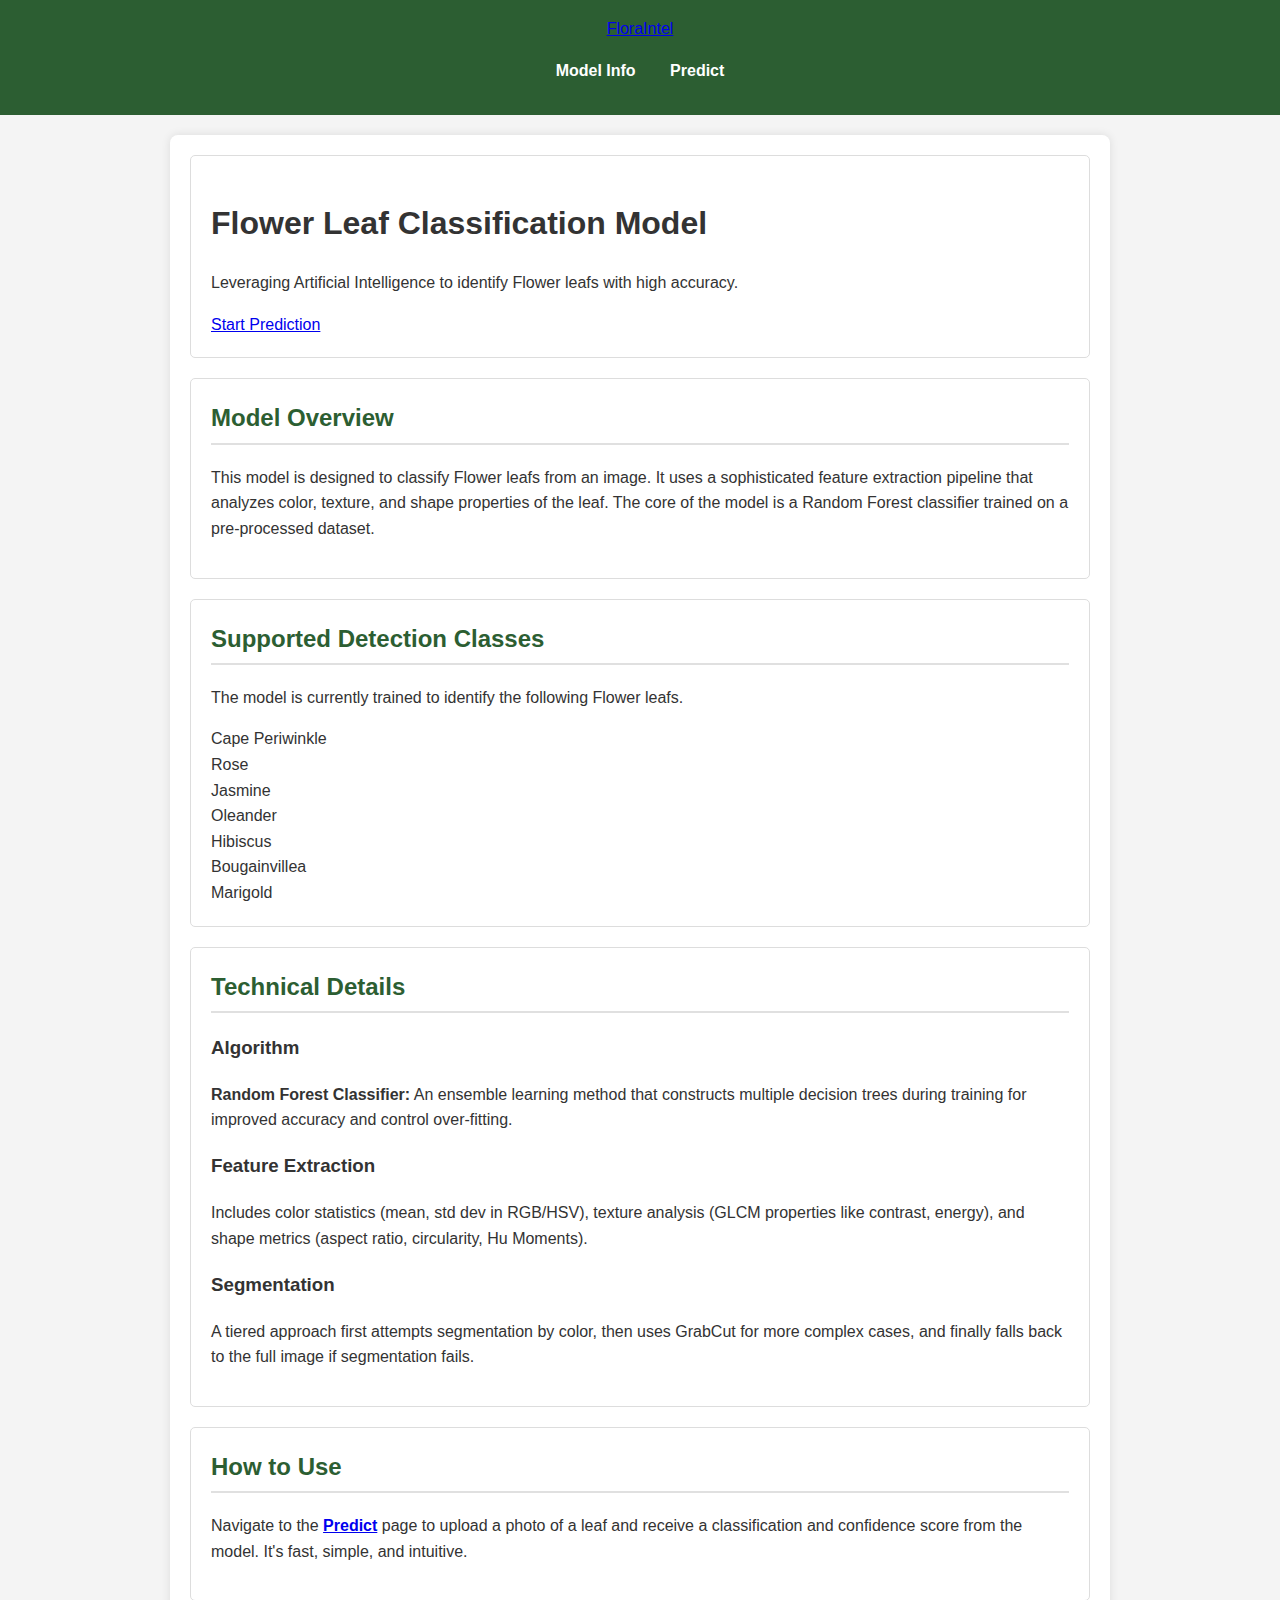
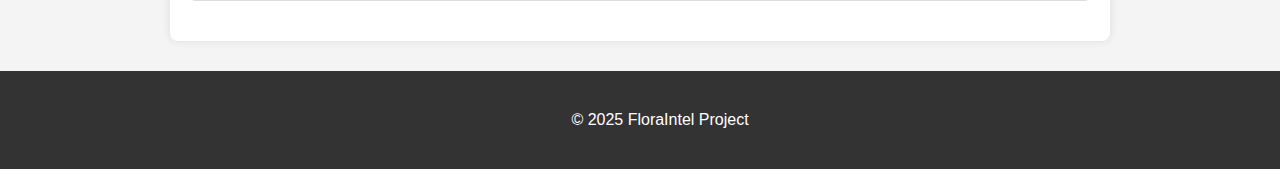
<file: docs/index.html>
<!DOCTYPE html>
<html lang="en">
<head>
    <meta charset="UTF-8">
    <meta name="viewport" content="width=device-width, initial-scale=1.0">
    <title>FloraIntel - AI Leaf Disease Classification</title>
    <link rel="stylesheet" href="style.css">
    <link rel="preconnect" href="https://fonts.googleapis.com">
    <link rel="preconnect" href="https://fonts.gstatic.com" crossorigin>
    <link href="https://fonts.googleapis.com/css2?family=Montserrat:wght@400;600&family=Roboto:wght@400;700&display=swap" rel="stylesheet">
</head>
<body>
    <header>
        <nav>
            <a href="index.html" class="logo">FloraIntel</a>
            <ul>
                <li><a href="index.html" class="active">Model Info</a></li>
                <li><a href="predict.html">Predict</a></li>
            </ul>
        </nav>
    </header>

    <main>
        <section class="hero">
            <div class="hero-content">
                <h1>Flower Leaf Classification Model</h1>
                <p class="subtitle">Leveraging Artificial Intelligence to identify Flower leafs with high accuracy.</p>
                <a href="predict.html" class="cta-button">Start Prediction</a>
            </div>
        </section>

        <section id="model-overview" class="info-section">
            <div class="container">
                <h2>Model Overview</h2>
                <p>
                    This model is designed to classify Flower leafs from an image. It uses a sophisticated feature extraction pipeline that analyzes color, texture, and shape properties of the leaf. The core of the model is a Random Forest classifier trained on a pre-processed dataset.
                </p>
            </div>
        </section>

        <!-- NEW SECTION: SUPPORTED CLASSES -->
        <section id="detection-classes" class="info-section-alt">
            <div class="container">
                <h2>Supported Detection Classes</h2>
                <p>The model is currently trained to identify the following Flower leafs.</p>
                <div class="classes-grid">
                    <div class="class-card">Cape Periwinkle</div>
                    <div class="class-card">Rose</div>
                    <div class="class-card">Jasmine</div>
                    <div class="class-card">Oleander</div>
                    <div class="class-card">Hibiscus</div>
                    <div class="class-card">Bougainvillea</div>
                    <div class="class-card">Marigold</div>
                    
                </div>
            </div>
        </section>
        <!-- END OF NEW SECTION -->

        <section id="model-details" class="info-section">
            <div class="container">
                <h2>Technical Details</h2>
                <div class="details-grid">
                    <div class="detail-card">
                        <h3>Algorithm</h3>
                        <p><strong>Random Forest Classifier:</strong> An ensemble learning method that constructs multiple decision trees during training for improved accuracy and control over-fitting.</p>
                    </div>
                    <div class="detail-card">
                        <h3>Feature Extraction</h3>
                        <p>Includes color statistics (mean, std dev in RGB/HSV), texture analysis (GLCM properties like contrast, energy), and shape metrics (aspect ratio, circularity, Hu Moments).</p>
                    </div>
                    <div class="detail-card">
                        <h3>Segmentation</h3>
                        <p>A tiered approach first attempts segmentation by color, then uses GrabCut for more complex cases, and finally falls back to the full image if segmentation fails.</p>
                    </div>
                </div>
            </div>
        </section>

        <section id="how-to-use" class="info-section-alt">
            <div class="container">
                <h2>How to Use</h2>
                <p>
                    Navigate to the <strong><a href="predict.html">Predict</a></strong> page to upload a photo of a leaf and receive a classification and confidence score from the model. It's fast, simple, and intuitive.
                </p>
            </div>
        </section>
    </main>

    <footer>
        <p>&copy; 2025 FloraIntel Project</p>
    </footer>
</body>
</html>
</file>
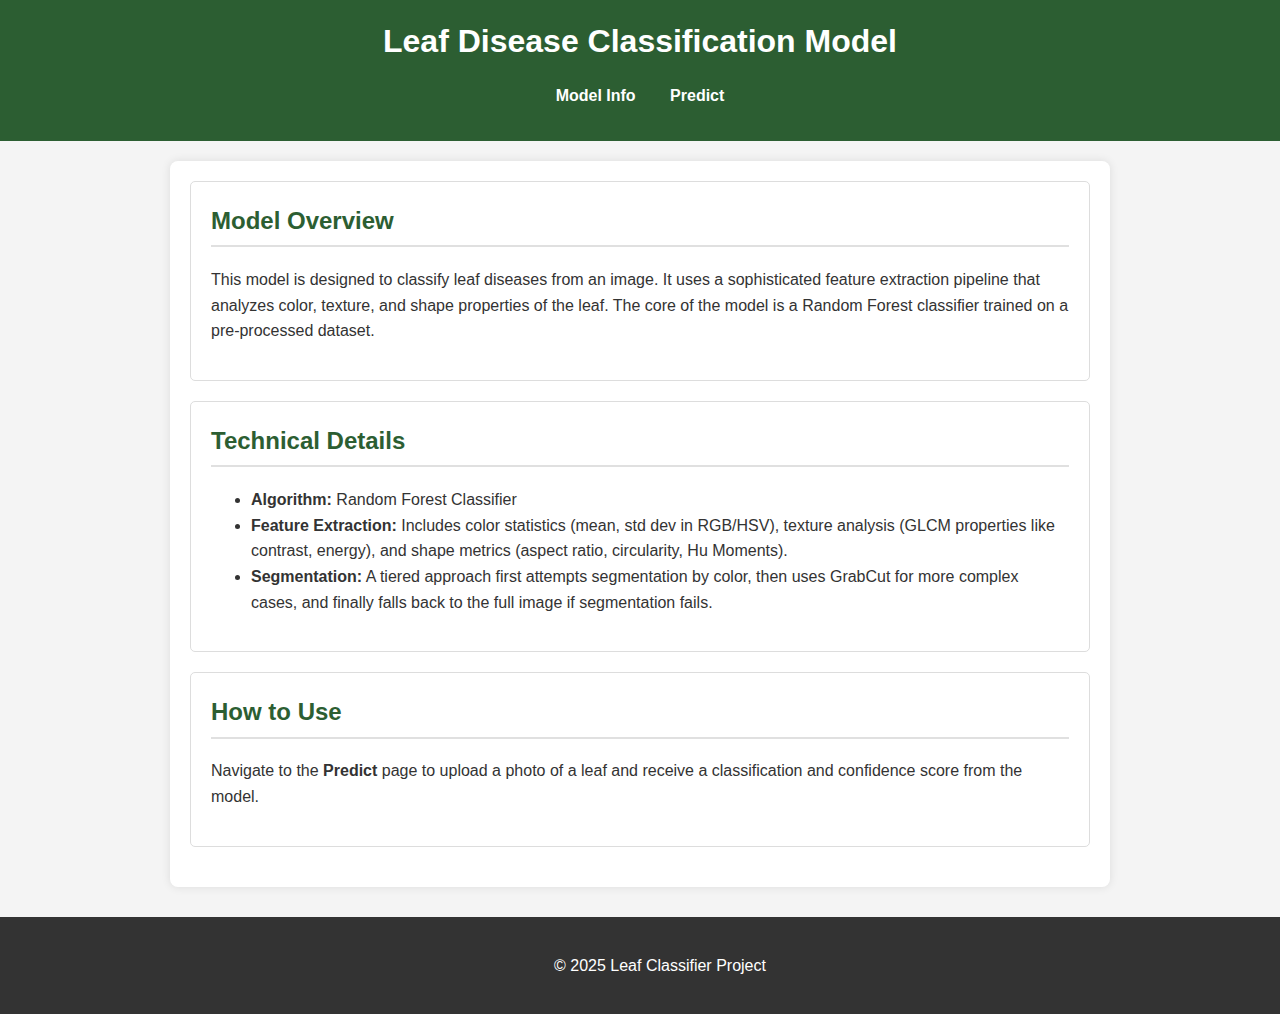
<file: frontend/index.html>
<!DOCTYPE html>
<html lang="en">
<head>
    <meta charset="UTF--8">
    <meta name="viewport" content="width=device-width, initial-scale=1.0">
    <title>ML Model Info</title>
    <link rel="stylesheet" href="style.css">
</head>
<body>
    <header>
        <h1>Leaf Disease Classification Model</h1>
        <nav>
            <ul>
                <li><a href="index.html">Model Info</a></li>
                <li><a href="predict.html">Predict</a></li>
            </ul>
        </nav>
    </header>

    <main>
        <section id="model-overview">
            <h2>Model Overview</h2>
            <p>
                This model is designed to classify leaf diseases from an image. It uses a sophisticated feature extraction pipeline that analyzes color, texture, and shape properties of the leaf. The core of the model is a Random Forest classifier trained on a pre-processed dataset.
            </p>
        </section>

        <section id="model-details">
            <h2>Technical Details</h2>
            <ul>
                <li><strong>Algorithm:</strong> Random Forest Classifier</li>
                <li><strong>Feature Extraction:</strong> Includes color statistics (mean, std dev in RGB/HSV), texture analysis (GLCM properties like contrast, energy), and shape metrics (aspect ratio, circularity, Hu Moments).</li>
                <li><strong>Segmentation:</strong> A tiered approach first attempts segmentation by color, then uses GrabCut for more complex cases, and finally falls back to the full image if segmentation fails.</li>
            </ul>
        </section>

        <section id="how-to-use">
            <h2>How to Use</h2>
            <p>
                Navigate to the <strong>Predict</strong> page to upload a photo of a leaf and receive a classification and confidence score from the model.
            </p>
        </section>
    </main>

    <footer>
        <p>&copy; 2025 Leaf Classifier Project</p>
    </footer>
</body>
</html>
</file>
<file: docs/style.css>
body {
    font-family: Arial, sans-serif;
    margin: 0;
    padding: 0;
    background-color: #f4f4f4;
    color: #333;
    line-height: 1.6;
}

header {
    background-color: #2c5e32;
    color: #fff;
    padding: 1rem 0;
    text-align: center;
}

header h1 {
    margin: 0;
}

nav ul {
    list-style: none;
    padding: 0;
}

nav ul li {
    display: inline;
    margin: 0 15px;
}

nav ul li a {
    color: #fff;
    text-decoration: none;
    font-weight: bold;
}

main {
    padding: 20px;
    max-width: 900px;
    margin: 20px auto;
    background-color: #fff;
    box-shadow: 0 0 10px rgba(0, 0, 0, 0.1);
    border-radius: 8px;
}

section {
    margin-bottom: 20px;
    padding: 20px;
    border: 1px solid #ddd;
    border-radius: 5px;
}

h2 {
    color: #2c5e32;
    border-bottom: 2px solid #e0e0e0;
    padding-bottom: 5px;
    margin-top: 0;
}

#imageUpload {
    margin-bottom: 15px;
}

#predictButton {
    background-color: #28a745;
    color: #fff;
    padding: 12px 20px;
    border: none;
    border-radius: 5px;
    cursor: pointer;
    font-size: 1rem;
    transition: background-color 0.3s;
}

#predictButton:hover {
    background-color: #218838;
}

#imagePreviewContainer, #predictionResult, #segmentedImageContainer {
    margin-top: 20px;
    padding: 15px;
    background-color: #e9ecef;
    border-radius: 5px;
}

#imagePreview, #segmentedImage {
    border: 1px solid #ddd;
    padding: 5px;
    background-color: #fff;
    border-radius: 4px;
}

footer {
    text-align: center;
    padding: 20px;
    background-color: #333;
    color: #fff;
    position: relative;
    bottom: 0;
    width: 100%;
    margin-top: 30px;
}
</file>
<file: frontend/style.css>
body {
    font-family: Arial, sans-serif;
    margin: 0;
    padding: 0;
    background-color: #f4f4f4;
    color: #333;
    line-height: 1.6;
}

header {
    background-color: #2c5e32;
    color: #fff;
    padding: 1rem 0;
    text-align: center;
}

header h1 {
    margin: 0;
}

nav ul {
    list-style: none;
    padding: 0;
}

nav ul li {
    display: inline;
    margin: 0 15px;
}

nav ul li a {
    color: #fff;
    text-decoration: none;
    font-weight: bold;
}

main {
    padding: 20px;
    max-width: 900px;
    margin: 20px auto;
    background-color: #fff;
    box-shadow: 0 0 10px rgba(0, 0, 0, 0.1);
    border-radius: 8px;
}

section {
    margin-bottom: 20px;
    padding: 20px;
    border: 1px solid #ddd;
    border-radius: 5px;
}

h2 {
    color: #2c5e32;
    border-bottom: 2px solid #e0e0e0;
    padding-bottom: 5px;
    margin-top: 0;
}

#imageUpload {
    margin-bottom: 15px;
}

#predictButton {
    background-color: #28a745;
    color: #fff;
    padding: 12px 20px;
    border: none;
    border-radius: 5px;
    cursor: pointer;
    font-size: 1rem;
    transition: background-color 0.3s;
}

#predictButton:hover {
    background-color: #218838;
}

#imagePreviewContainer, #predictionResult, #segmentedImageContainer {
    margin-top: 20px;
    padding: 15px;
    background-color: #e9ecef;
    border-radius: 5px;
}

#imagePreview, #segmentedImage {
    border: 1px solid #ddd;
    padding: 5px;
    background-color: #fff;
    border-radius: 4px;
}

footer {
    text-align: center;
    padding: 20px;
    background-color: #333;
    color: #fff;
    position: relative;
    bottom: 0;
    width: 100%;
    margin-top: 30px;
}
</file>
